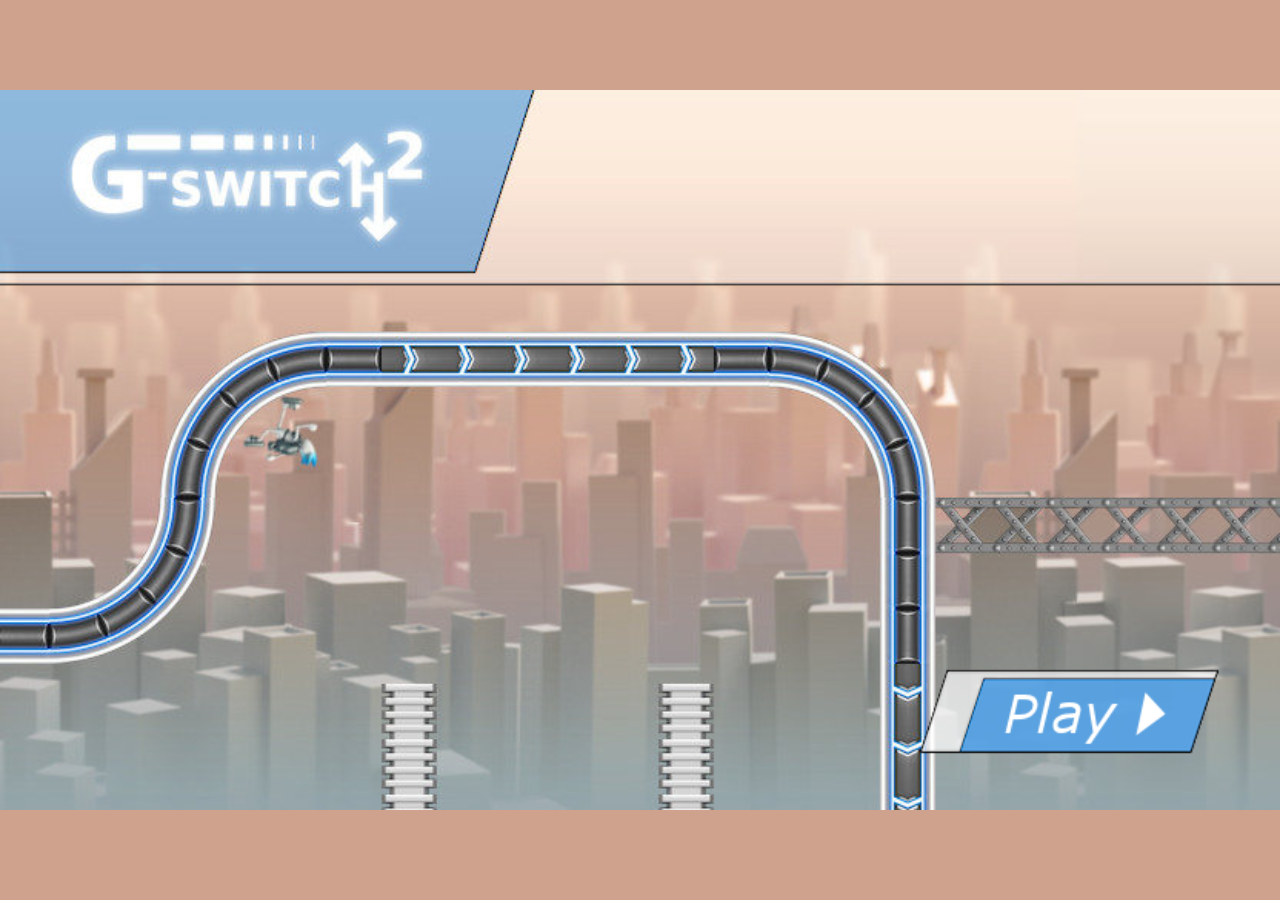
<file: G-Switch 2/index.html>
<!DOCTYPE html>
<html lang="en">
<head>
	<meta content="G-Switch 2" property="og:title" />
	<meta content="Run and flip gravity in all directions and discover the truth about your existence." property="og:description" />
	<meta content="https://fixdude.github.io/g-switch-html/G-Switch%202/index.html" property="og:url" />
	<meta content="https://fixdude.github.io/g-switch-html/G-Switch%202/banner.jpeg" property="og:image" />

	<meta property="og:image" content="https://fixdude.github.io/g-switch-html/G-Switch%202/banner.jpeg" />
	<meta property="og:image:type" content="image/jpeg" />
	<meta property="og:image:width" content="1300" />
	<meta property="og:image:height" content="400" />
	<meta property="og:image:alt" content="Banner" />
	
	<meta content="#FCE6CD" data-react-helmet="true" name="theme-color" />
	<meta name="twitter:card" content="summary_large_image">
	
	<meta charset="utf-8">
	
	<title>G-Switch 2</title>
	
	<meta id="viewport" name="viewport" content="width=device-width, initial-scale=1.0, maximum-scale=1.0, user-scalable=no" />
	<meta name="apple-mobile-web-app-capable" content="yes">
	
	<link rel="shortcut icon" type="image/png" href="./favicon.png">
	
	<script type="text/javascript" src="./lib/howler.min.js"></script>
	<script type="text/javascript" src="./lib/pako.min.js"></script>
	<script type="text/javascript" src="./lib/FileSaver.min.js"></script>
	<script type="text/javascript" src="./G-Switch2.js"></script>
	
	<script>
		window.addEventListener ("touchmove", function (event) { event.preventDefault (); }, { capture: false, passive: false });
		if (typeof window.devicePixelRatio != 'undefined' && window.devicePixelRatio > 2) {
			var meta = document.getElementById ("viewport");
			meta.setAttribute ('content', 'width=device-width, initial-scale=' + (2 / window.devicePixelRatio) + ', user-scalable=no');
		}
	</script>
	
	<script src="./other.js"></script>
	
	<style>
		html,body { margin: 0; padding: 0; height: 100%; overflow: hidden; }
		#openfl-content { background: #000000; width: 100%; height: 100%; }
		@font-face {
			font-family: 'Gerdana';
			src: url('assets/data/verdana.eot?#iefix') format('embedded-opentype'),
			url('assets/data/verdana.woff') format('woff'),
			url('assets/data/verdana.ttf') format('truetype'),
			url('assets/data/verdana.svg#Gerdana') format('svg');
			font-weight: normal;
			font-style: normal;
		}
		@font-face {
			font-family: 'Verdana Bold';
			src: url('assets/data/verdanab.eot?#iefix') format('embedded-opentype'),
			url('assets/data/verdanab.woff') format('woff'),
			url('assets/data/verdanab.ttf') format('truetype'),
			url('assets/data/verdanab.svg#Verdana%20Bold') format('svg');
			font-weight: normal;
			font-style: normal;
		}
		@font-face {
			font-family: 'Verdana Italic';
			src: url('assets/data/verdanai.eot?#iefix') format('embedded-opentype'),
			url('assets/data/verdanai.woff') format('woff'),
			url('assets/data/verdanai.ttf') format('truetype'),
			url('assets/data/verdanai.svg#Verdana%20Italic') format('svg');
			font-weight: normal;
			font-style: normal;
		}
		@font-face {
			font-family: 'Verdana Bold Italic';
			src: url('assets/data/verdanaz.eot?#iefix') format('embedded-opentype'),
			url('assets/data/verdanaz.woff') format('woff'),
			url('assets/data/verdanaz.ttf') format('truetype'),
			url('assets/data/verdanaz.svg#Verdana%20Bold%20Italic') format('svg');
			font-weight: normal;
			font-style: normal;
		}
		@font-face {
			font-family: 'Nokia Cellphone FC Small';
			src: url('flixel/fonts/nokiafc22.eot?#iefix') format('embedded-opentype'),
			url('flixel/fonts/nokiafc22.woff') format('woff'),
			url('flixel/fonts/nokiafc22.ttf') format('truetype'),
			url('flixel/fonts/nokiafc22.svg#Nokia%20Cellphone%20FC%20Small') format('svg');
			font-weight: normal;
			font-style: normal;
		}
		@font-face {
			font-family: 'Monsterrat';
			src: url('flixel/fonts/monsterrat.eot?#iefix') format('embedded-opentype'),
			url('flixel/fonts/monsterrat.woff') format('woff'),
			url('flixel/fonts/monsterrat.ttf') format('truetype'),
			url('flixel/fonts/monsterrat.svg#Monsterrat') format('svg');
			font-weight: normal;
			font-style: normal;
		}

	</style>
	
</head>
<body>
	
	<noscript>This webpage makes extensive use of JavaScript. Please enable JavaScript in your web browser to view this page.</noscript>
	
	<div id="openfl-content"></div>
	
	<script type="text/javascript">
		lime.embed ("G-Switch2", "openfl-content", 0, 0, { parameters: {} });
	</script>
	
</body>
</html>
</file>
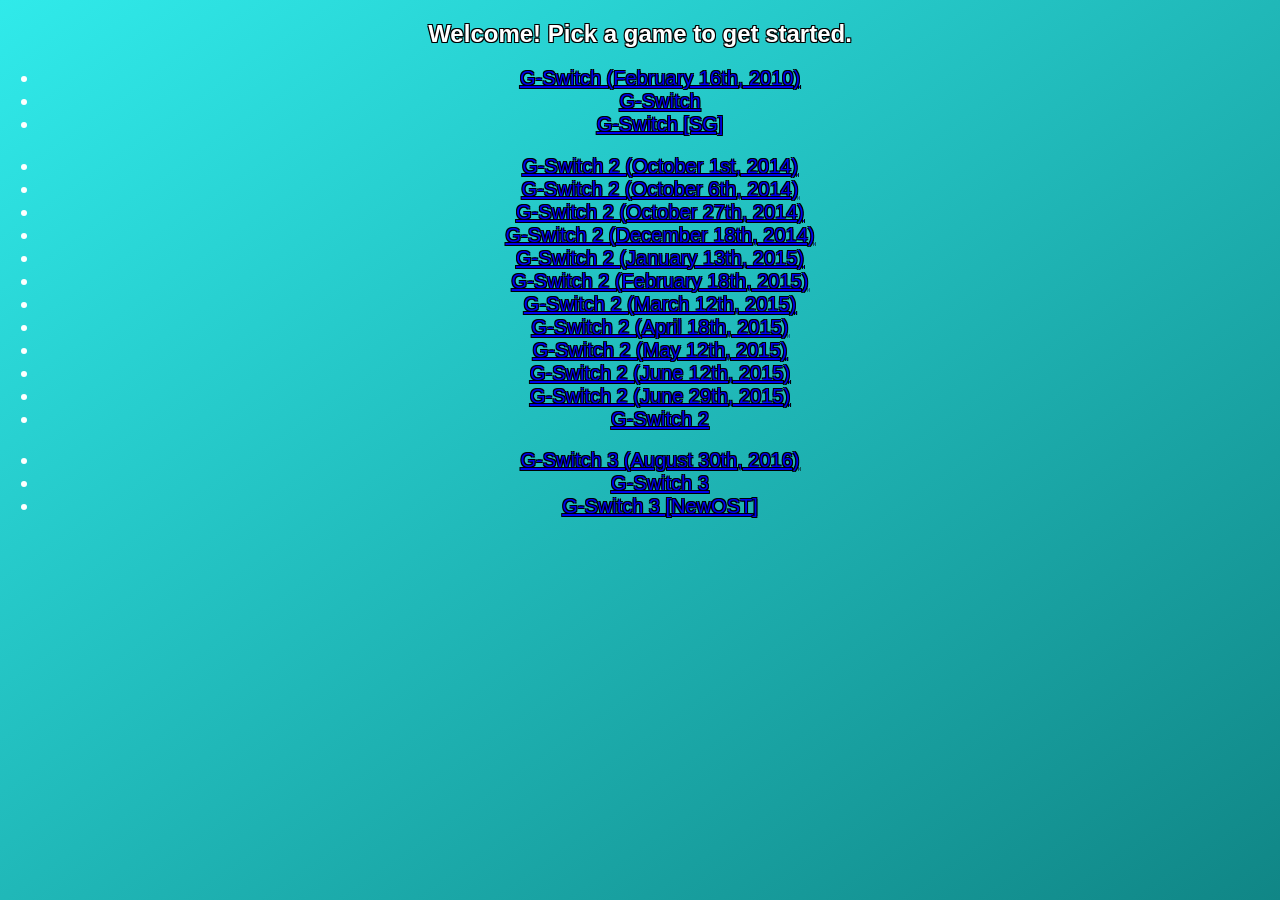
<file: G-Switch Flash Collection/index.html>
<!DOCTYPE html>
<html lang="en">
<head>
	
	<meta charset="utf-8">
	
	<title>G-Switch Flash Collection</title>
	
	<h2>Welcome! Pick a game to get started.</h2>
	
	<ul>
		<li><a href="player.html?game=proto/GSwitch_16Feb2010"> G-Switch (February 16th, 2010) </a></li>
		<li><a href="player.html?game=modified/G-Switch"> G-Switch </a></li>
		<li><a href="player.html?game=modified/G-Switch[SG]"> G-Switch [SG] </a></li>
		<br>
		
		<li><a href="player.html?game=proto/G-Switch2_01Oct2014"> G-Switch 2 (October 1st, 2014) </a></li>
		<li><a href="player.html?game=proto/G-Switch2_06Oct2014"> G-Switch 2 (October 6th, 2014) </a></li>
		<li><a href="player.html?game=proto/G-Switch2_27Oct2014"> G-Switch 2 (October 27th, 2014) </a></li>
		<li><a href="player.html?game=proto/G-Switch2_18Dec2014"> G-Switch 2 (December 18th, 2014) </a></li>
		<li><a href="player.html?game=proto/G-Switch2_13Jan2015"> G-Switch 2 (January 13th, 2015) </a></li>
		<li><a href="player.html?game=proto/G-Switch2_18Feb2015"> G-Switch 2 (February 18th, 2015) </a></li>
		<li><a href="player.html?game=proto/G-Switch2_12Mar2015"> G-Switch 2 (March 12th, 2015) </a></li>
		<li><a href="player.html?game=proto/G-Switch2_18Apr2015"> G-Switch 2 (April 18th, 2015) </a></li>
		<li><a href="player.html?game=proto/G-Switch2_12May2015"> G-Switch 2 (May 12th, 2015) </a></li>
		<li><a href="player.html?game=proto/G-Switch2_12Jun2015"> G-Switch 2 (June 12th, 2015) </a></li>
		<li><a href="player.html?game=proto/G-Switch2_29Jun2015"> G-Switch 2 (June 29th, 2015) </a></li>
		<li><a href="player.html?game=modified/G-Switch2"> G-Switch 2 </a></li>
		<br>
		
		<li><a href="player.html?game=proto/G-Switch3_30Aug2016"> G-Switch 3 (August 30th, 2016) </a></li>
		<li><a href="player.html?game=modified/G-Switch3"> G-Switch 3 </a></li>
		<li><a href="player.html?game=modified/G-Switch3[NEWOST]"> G-Switch 3 [NewOST] </a></li>
		
	</ul>
	
	<meta id="viewport" name="viewport" content="width=device-width, initial-scale=1.0, maximum-scale=1.0, user-scalable=no" />
	<meta name="apple-mobile-web-app-capable" content="yes">
	
	<link rel="shortcut icon" type="image/png" href="./favicon.png">
	
	<link rel="stylesheet" href="./normalize.css">
	<link rel="stylesheet" href="./style.css">
	
	<script>
		window.addEventListener ("touchmove", function (event) { event.preventDefault (); }, { capture: false, passive: false });
		if (typeof window.devicePixelRatio != 'undefined' && window.devicePixelRatio > 2) {
			var meta = document.getElementById ("viewport");
			meta.setAttribute ('content', 'width=device-width, initial-scale=' + (2 / window.devicePixelRatio) + ', user-scalable=no');
		}
	</script>
	
</head>
<body>
	<style>
	html, body
	{
		margin: 0;
		padding: 0;
	}
	
	body
	{
	  overflow-y: hidden;
	  overflow-x: hidden;
	}
	</style>
</body>
</html>
</file>
<file: G-Switch Flash Collection/style.css>
body
{
	font-family: Verdana, Geneva, sans-serif;
	color: #FFFFFF;
	text-shadow:
	-1px -1px 0 #000,
	1px -1px 0 #000,
	-1px 1px 0 #000,
	1px 1px 0 #000;
	font-weight: light;
	text-align: center;
	
	/* fallback for super old browsers */
	background-color: #36aabe; 
	
	background-image: linear-gradient(to bottom right, #30eaea, #108686);
	background-repeat: no-repeat;
	background-attachment: fixed;
	
	overflow-y: hidden;
	overflow-x: hidden;
}

li
{
	font-size: 20px;
}

html, body
{
	margin: 0;
	padding: 0;
}
</file>
